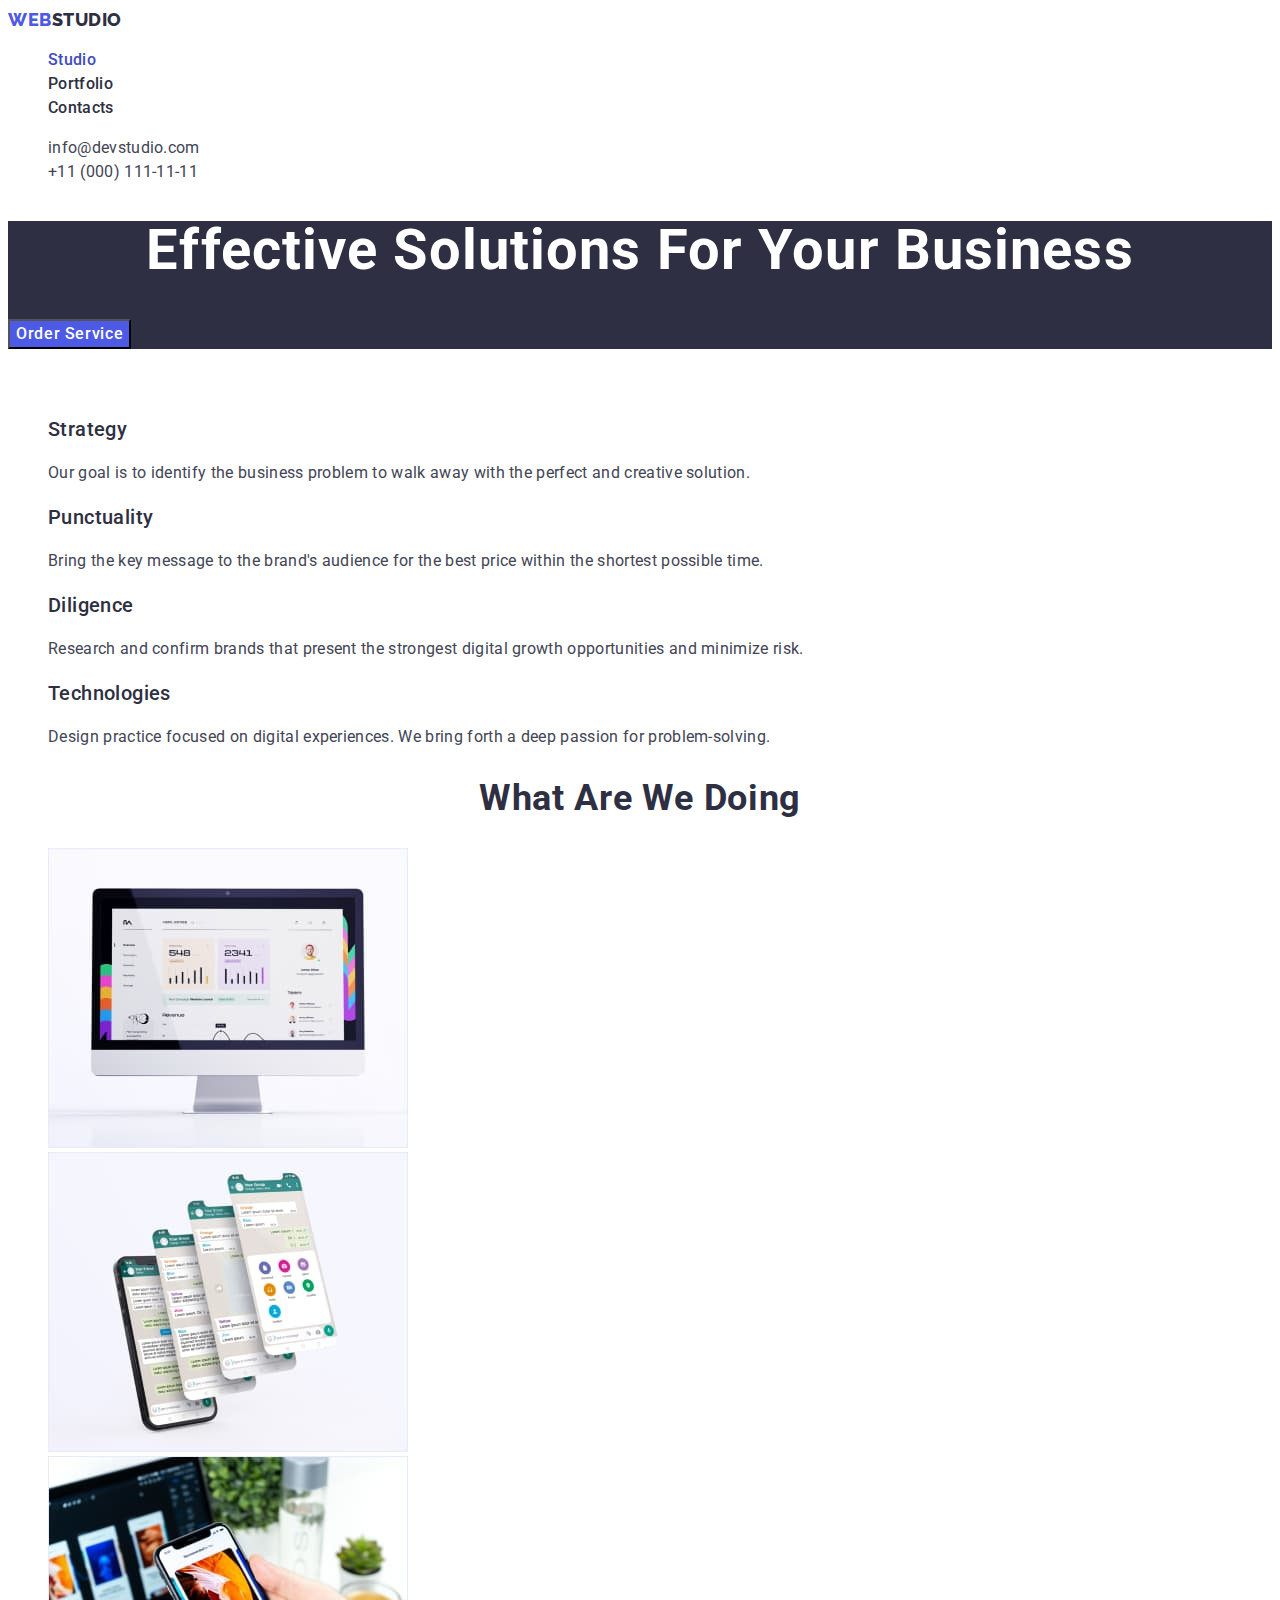
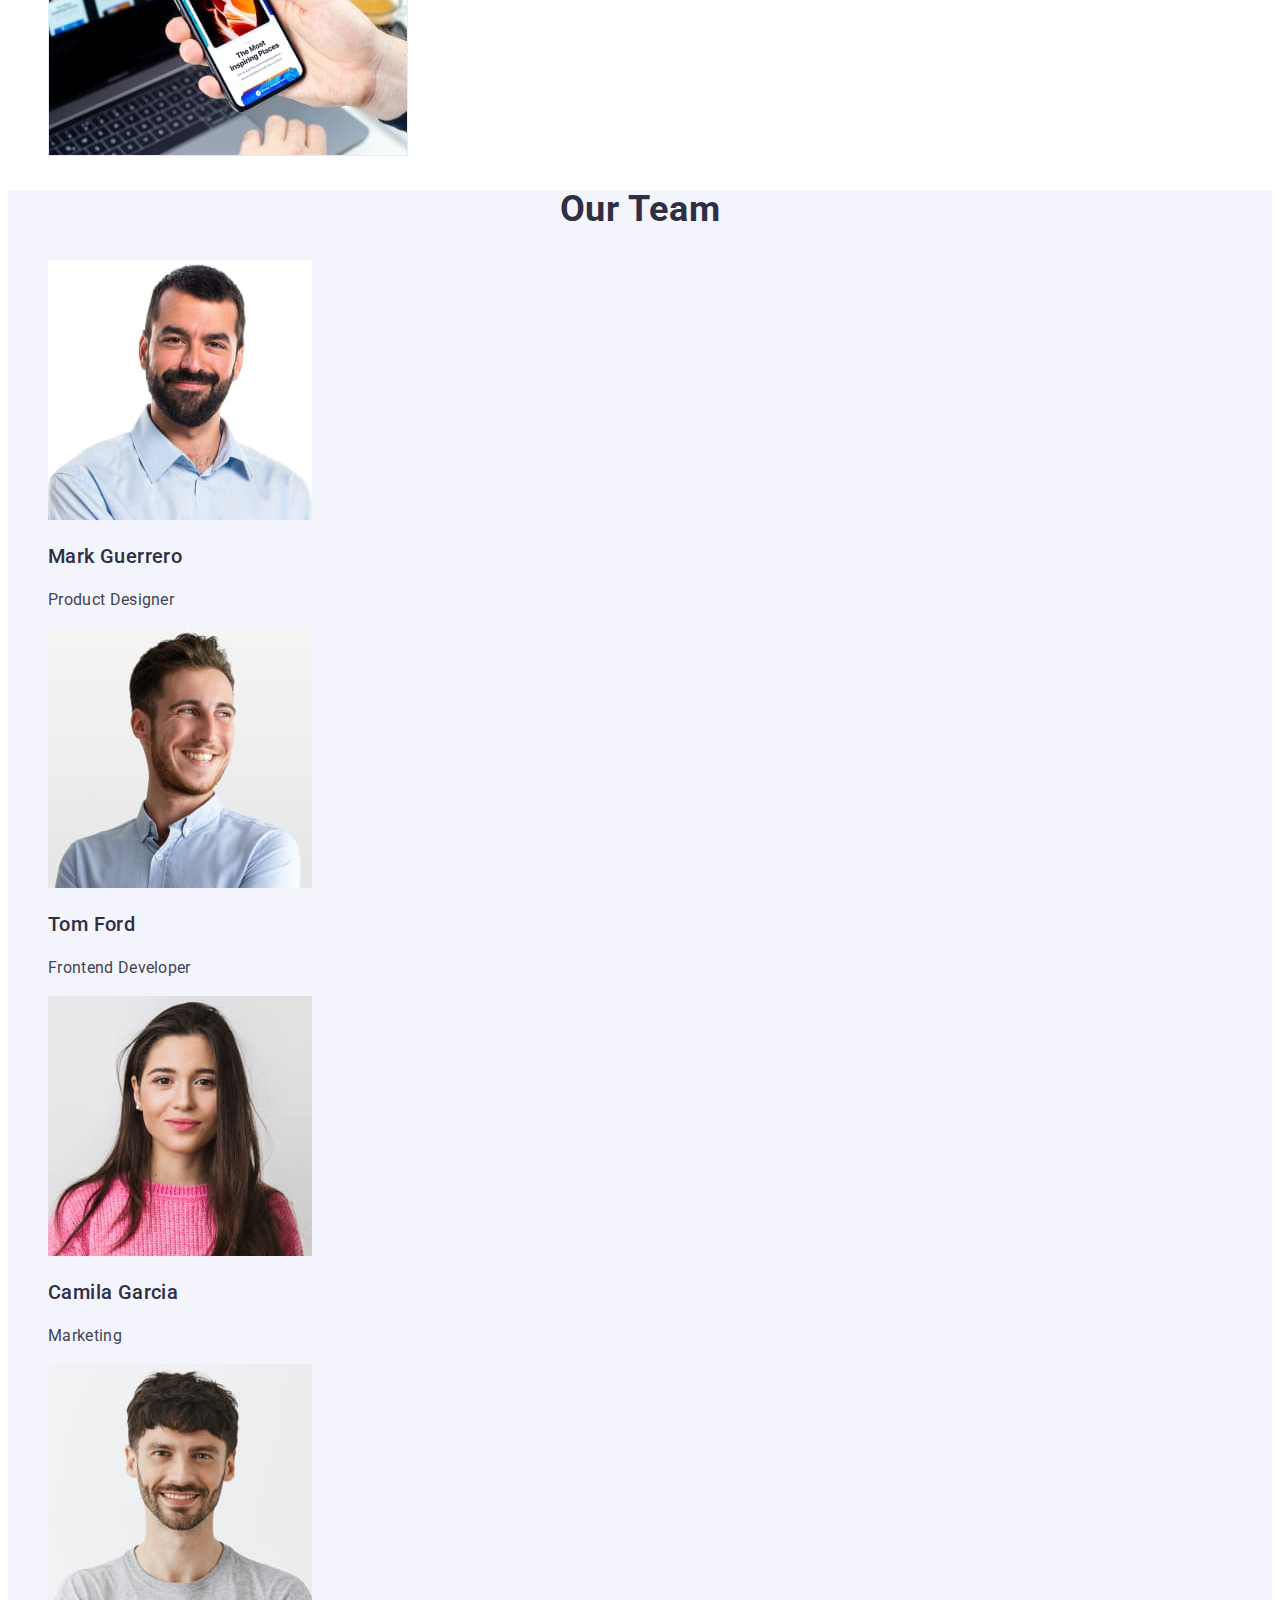
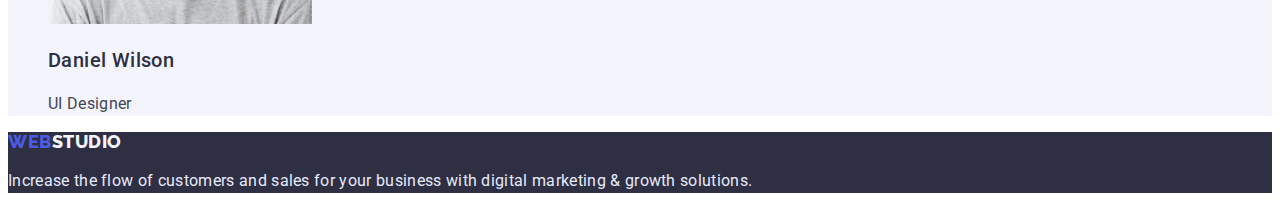
<file: index.html>
<!DOCTYPE html>
<html lang="en">
<head>
    <meta charset="UTF-8">
    <meta http-equiv="X-UA-Compatible" content="IE=edge">
    <meta name="viewport" content="width=, initial-scale=1.0">
    <title>WebStudio</title>
    <link rel="preconnect" href="https://fonts.googleapis.com">
    <link rel="preconnect" href="https://fonts.gstatic.com" crossorigin>
    <link href="https://fonts.googleapis.com/css2?family=Raleway:wght@800&family=Roboto:wght@400;500;700&display=swap" rel="stylesheet">
    <link rel="stylesheet" href="./css/styles.css">
</head>
<body>
 
    <!--Header-->
    <header class="page-header">
        <nav class="page-nav">
            <a class="logo-link link" href="./index.html">Web<span class="theme-light">Studio</span> </a>
                  
            <ul class="menu list">
                <li class="menu-item">
                    <a class="menu-link link current" href="">Studio</a>
                </li>
                <li class="menu-item">
                    <a class="menu-link link" href="./portfolio.html">Portfolio</a>                    
                </li>
                <li class="menu-item">
                    <a class="menu-link link" href="">Contacts</a>                    
                </li>
            </ul>
        </nav>
        
        <address>
            <ul class="contact-list list">
                <li class="contact-list-item">
                    <a class="contact-list-link link" href="mailto:info@devstudio.com">info@devstudio.com</a>
                </li>
                <li class="contact-list-item">
                    <a class="contact-list-link link" href="tel:+110001111111">+11 (000) 111-11-11</a>
                </li>
            </ul>   
        </address>
            
    </header>
    
    <main>
        <!--Hero-->
        <section class="hero style">
            <h1 class="main-title">Effective Solutions for Your Business</h1>
            <button class="modal-btn" type="button">Order Service</button>            
        </section>
        
        <!--Features-->
        <section class="features">
            <h2 class="name">Features</h2>

            <ul class="features-list list">
                <li>
                    <h3 class="subtitle">Strategy</h3>
                    <p class="description">Our goal is to identify the business problem to walk away with the perfect and creative solution. </p>
                </li>
                          
                <li>
                    <h3 class="subtitle">Punctuality</h3>
                    <p class="description">Bring the key message to the brand's audience for the best price within the shortest possible time. </p>
                </li>
            
                <li>
                    <h3 class="subtitle">Diligence</h3>
                    <p class="description">Research and confirm brands that present the strongest digital growth opportunities and minimize risk. </p>
                </li>
            
            
                <li>
                    <h3 class="subtitle">Technologies</h3>
                    <p class="description">Design practice focused on digital experiences. We bring forth a deep passion for problem-solving.</p>
                </li>
            </ul>
        </section>

        <!-- What are we doing -->

        <section class="products">
            <h2 class="section-title">What are we doing</h2>

            <ul class="products-list list">
                <li>
                    <img src="./images/img1.jpg" alt="Display" width="360" height="300">                    
                </li>

                <li>
                    <img src="./images/img2.jpg" alt="Phone screens" width="360" height="300">
                </li>

                <li>
                    <img src="./images/img3.jpg" alt="Smartphone" width="360" height="300">
                </li>
            </ul>    
                  
        </section>
        
        
        <!--Our Team-->
        <section class="team bg">
            <h2 class="section-title">Our Team</h2>

            <ul class="team-list list">
                <li class="team-list-item">
                    <img src="./images/team-img1.jpg" alt="Photo Mark Guerrero" width="264" height="260">
                    <h3 class="subtitle">Mark Guerrero</h3>
                    <p class="description">Product Designer</p>                    
                </li>
            
            
                <li class="team-list-item">
                    <img src="./images/team-img2.jpg" alt="Photo Tom Ford" width="264" height="260">
                    <h3 class="subtitle">Tom Ford </h3>
                    <p class="description">Frontend Developer</p>
                </li>
            
            
                <li class="team-list-item">
                    <img src="./images/team-img3.jpg" alt="Photo Camila Garcia" width="264" height="260">
                    <h3 class="subtitle">Camila Garcia</h3>
                    <p class="description">Marketing</p>                    
                </li>
            
            
                <li class="team-list-item">
                    <img src="./images/team-img4.jpg" alt="Photo Daniel Wilson" width="264" height="260">
                    <h3 class="subtitle">Daniel Wilson </h3>
                    <p class="description">UI Designer</p>                    
                </li>
            </ul>

        </section>

    </main>

    
    <!--Footer-->
    <footer class="style">
        <a class="logo-link size link" href="./index.html">Web<span class="theme-dark">Studio</span> </a>
        <p class="description dark">Increase the flow of customers and sales for your business with digital marketing & growth solutions.</p>

    </footer>
</body>
</html>
</file>
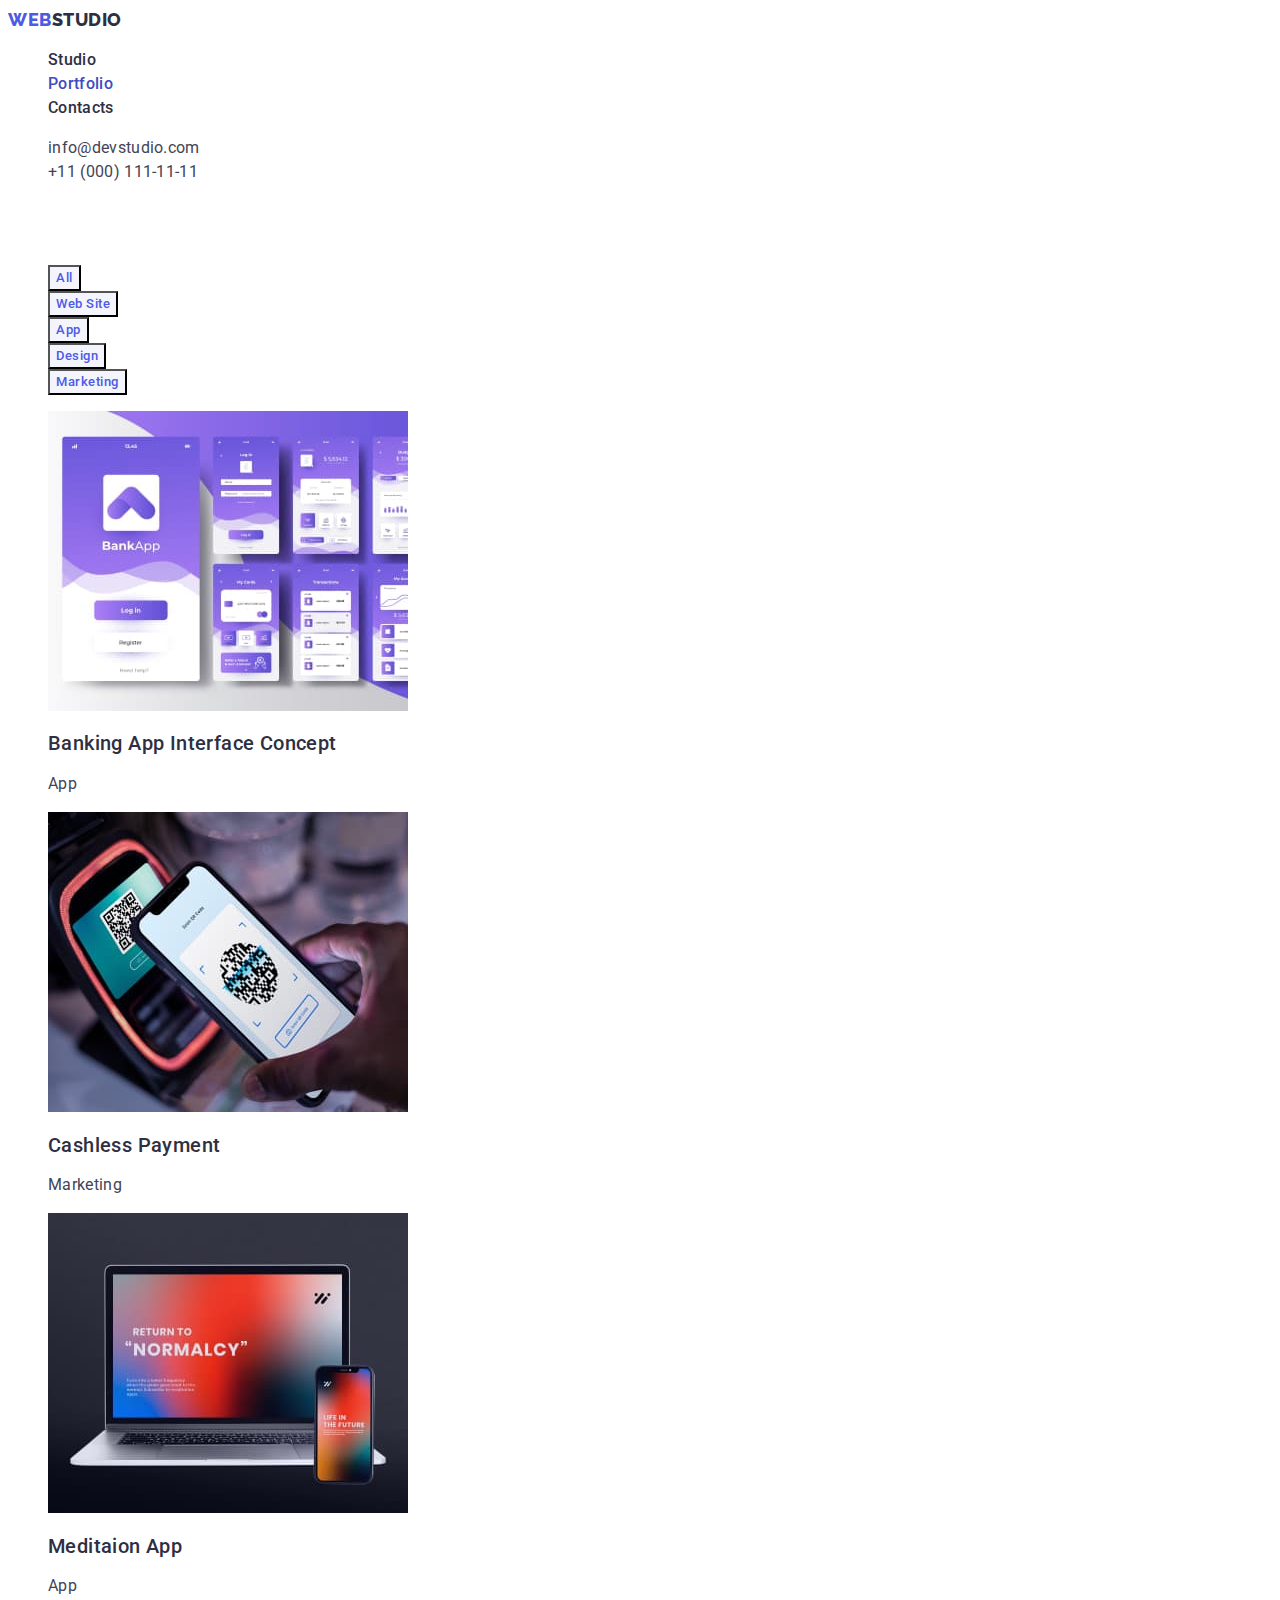
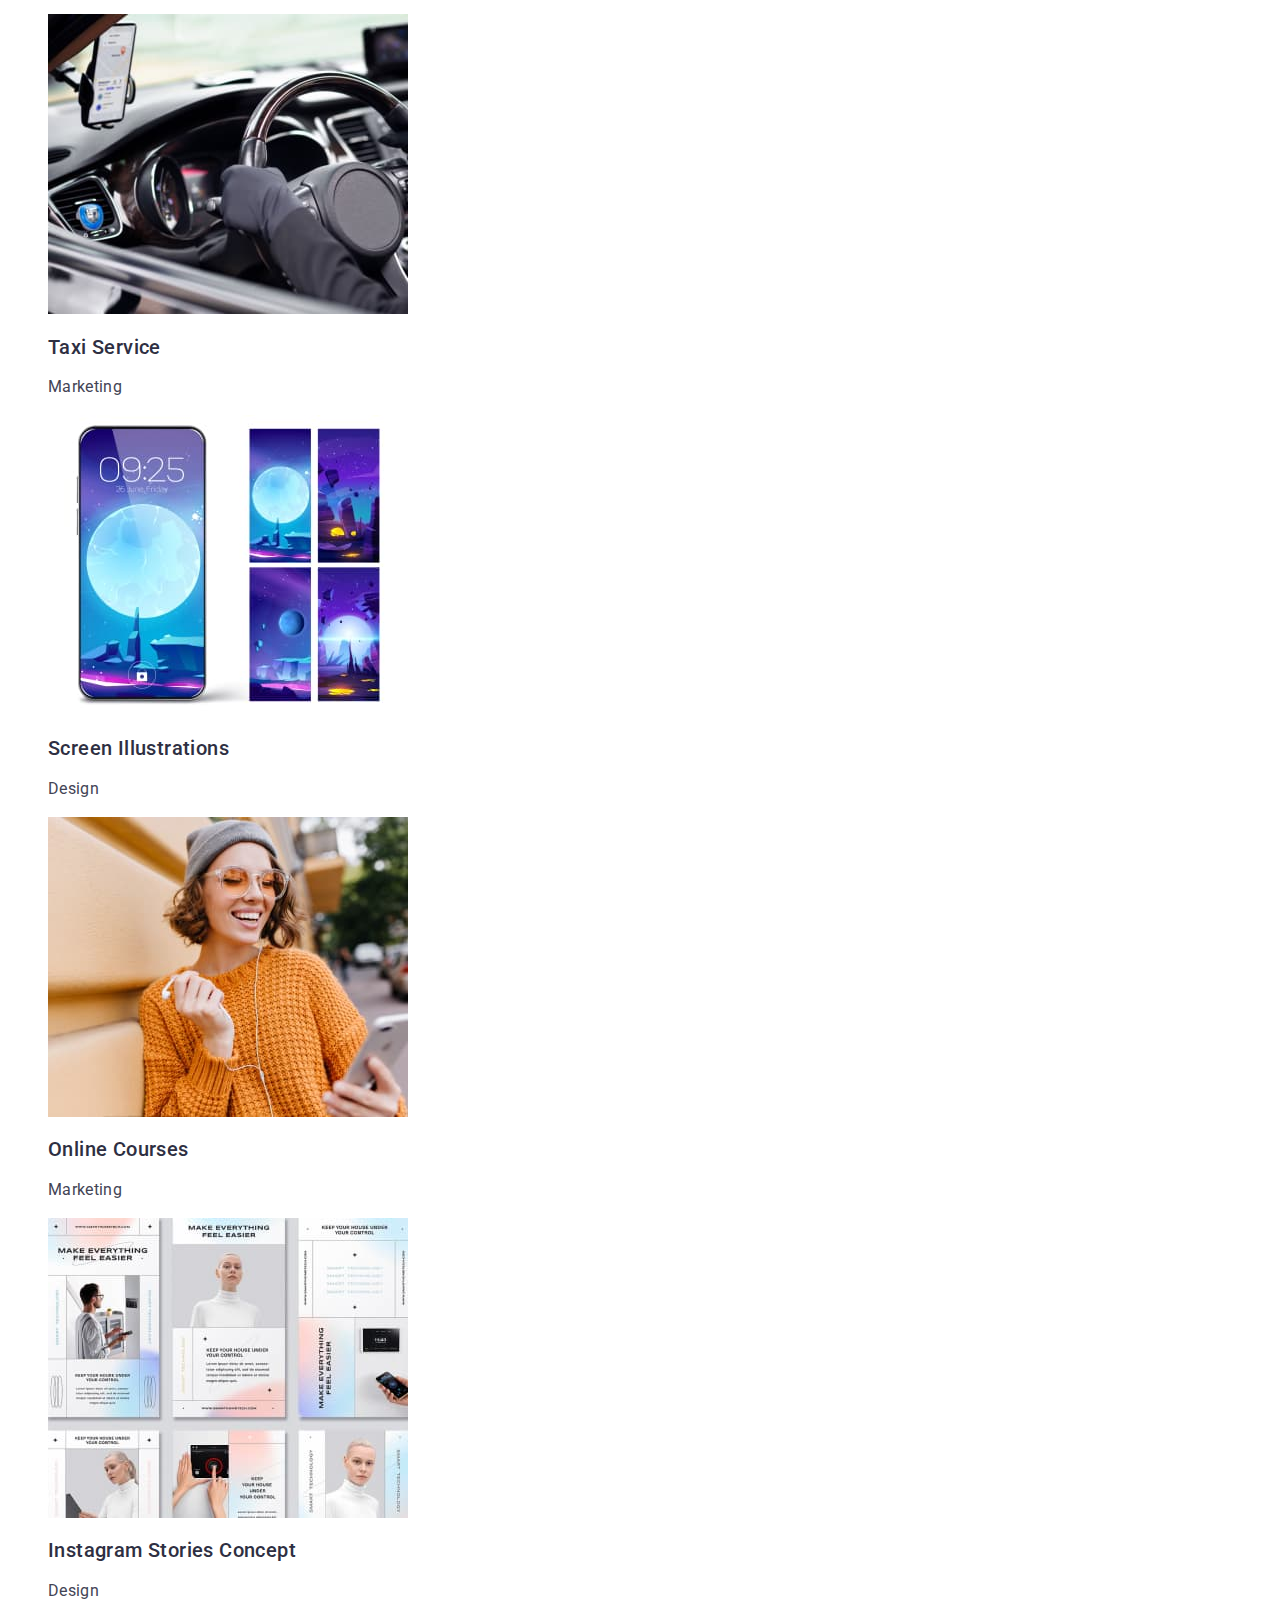
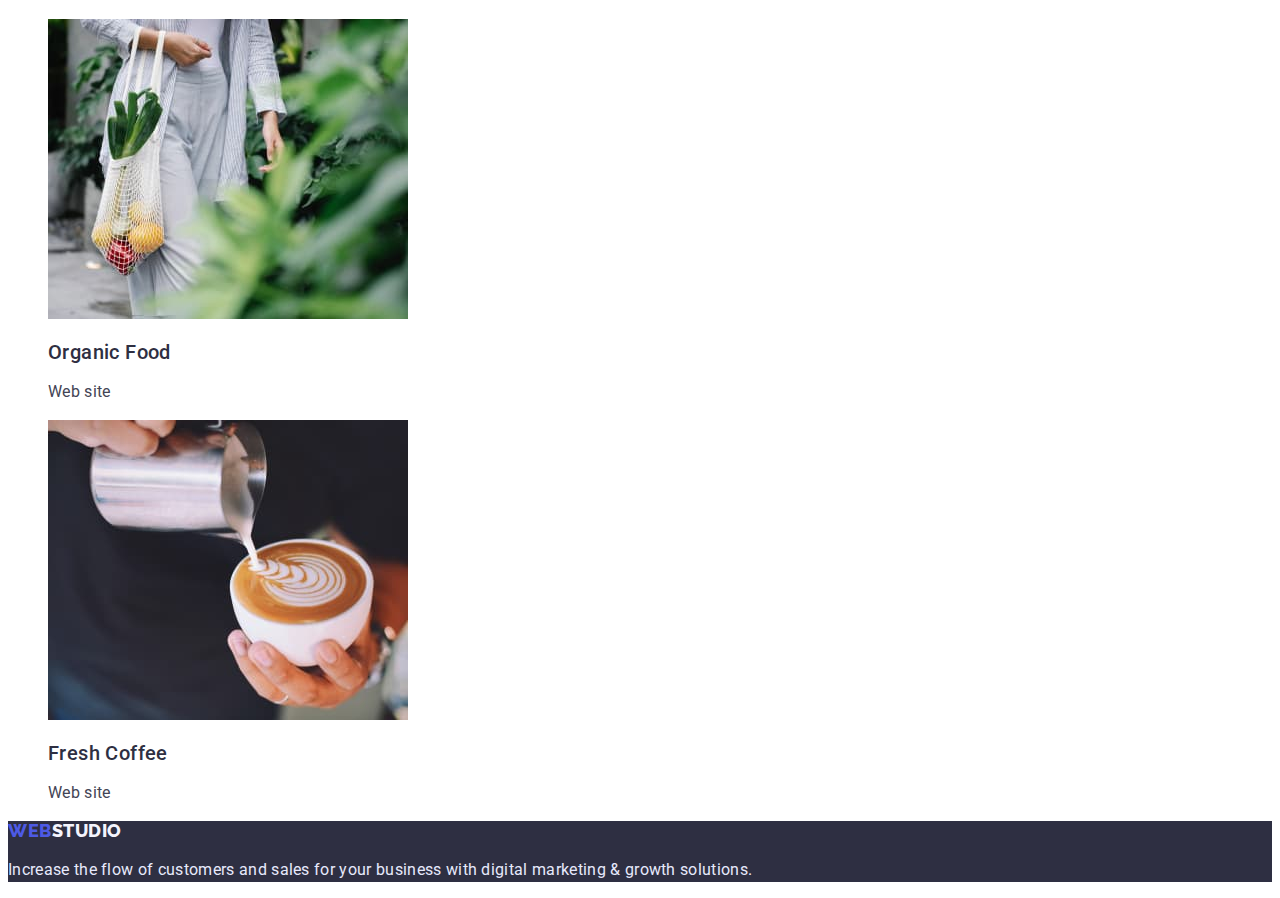
<file: portfolio.html>
<!DOCTYPE html>
<html lang="en">
<head>
    <meta charset="UTF-8">
    <meta http-equiv="X-UA-Compatible" content="IE=edge">
    <meta name="viewport" content="width=, initial-scale=1.0">
    <title>Portfolio</title>
    <link rel="preconnect" href="https://fonts.googleapis.com">
    <link rel="preconnect" href="https://fonts.gstatic.com" crossorigin>
    <link href="https://fonts.googleapis.com/css2?family=Raleway:wght@800&family=Roboto:wght@400;500;700&display=swap" rel="stylesheet">
    <link rel="stylesheet" href="./css/styles.css">
</head>
<body>
 
    <!--Header-->
    <header class="page-header">
        <nav class="page-nav">
            <a class="logo-link link" href="./index.html">Web<span class="theme-light" >Studio</span> </a>
                  
            <ul class="menu list">
                <li class="menu-item">
                    <a class="menu-link link" href="./index.html">Studio</a>
                </li>
                <li class="menu-item">
                    <a class="menu-link link current" href="">Portfolio</a>                    
                </li>
                <li class="menu-item">
                    <a class="menu-link link" href="">Contacts</a>                    
                </li>
            </ul>
        </nav>
        
        <address>
            <ul class="contact-list list">
                <li class="contact-list-item">
                    <a class="contact-list-link link" href="mailto:info@devstudio.com">info@devstudio.com</a>
                </li>
                <li class="contact-list-item">
                    <a class="contact-list-link link" href="tel:+110001111111">+11 (000) 111-11-11</a>
                </li>
            </ul>   
        </address>
        
     
    </header>
    
    <main>              
        <!--Projects-->
        <section class="projects">
            <h1 class="name">Projects</h1>

            

            <ul class="filter list">
                <li class="filter-item">
                    <button class="filter-btn" type="button">All</button>           
                </li>  

                <li class="filter-item">                    
                    <button class="filter-btn" type="button">Web Site</button>
                </li>
                 
                <li class="filter-item">
                    <button class="filter-btn" type="button">App</button>
                </li>
                
                <li class="filter-item">
                    <button class="filter-btn" type="button">Design</button>
                </li>

                <li class="filter-item">
                    <button class="filter-btn" type="button">Marketing</button>
                </li>
            </ul>



            <ul class="project-list list">
                <li class="project-list-item">
                    <a class="project-link link" href="">
                        <img src="./images/project1.jpg" alt="Photo Banking App" width="360" height="300">
                        <h2 class="subtitle">Banking App Interface Concept</h2>
                        <p class="description">App</p>  
                    </a>                 
                </li>
            
            
                <li class="project-list-item">
                    <a class="project-link link" href="">
                        <img src="./images/project2.jpg" alt="Photo Cashless Payment" width="360" height="300">
                        <h2 class="subtitle">Cashless Payment</h2>
                        <p class="description">Marketing</p>
                    </a>
                    
                </li>
            
            
                <li class="project-list-item">
                    <a class="project-link link" href="">
                        <img src="./images/project3.jpg" alt="Photo Meditaion App" width="360" height="300">
                        <h2 class="subtitle">Meditaion App</h2>
                        <p class="description">App</p>
                    </a>
                                        
                </li>
            
            
                <li class="project-list-item">
                    <a class="project-link link" href="">
                        <img src="./images/project4.jpg" alt="Photo Taxi Service" width="360" height="300">
                        <h2 class="subtitle">Taxi Service</h2>
                        <p class="description">Marketing</p> 
                    </a>
                                       
                </li>

                <li class="project-list-item">
                    <a class="project-link link" href="">
                        <img src="./images/project5.jpg" alt="Photo Screen Illustrations" width="360" height="300">
                        <h2 class="subtitle">Screen Illustrations</h2>
                        <p class="description">Design</p>    
                    </a>                                     
                </li>

                <li class="project-list-item">
                    <a class="project-link link" href="">
                        <img src="./images/project6.jpg" alt="Photo Online Courses" width="360" height="300">
                        <h2 class="subtitle">Online Courses</h2>
                        <p class="description">Marketing</p> 
                    </a>                                       
                </li>

                <li class="project-list-item">
                    <a class="project-link link" href="">
                        <img src="./images/project7.jpg" alt="Photo Instagram Stories Concept" width="360" height="300">
                        <h2 class="subtitle">Instagram Stories Concept</h2>
                        <p class="description">Design</p>
                    </a>                                        
                </li>

                <li class="project-list-item">
                    <a class="project-link link" href="">
                        <img src="./images/project8.jpg" alt="Photo Organic Food" width="360" height="300">
                        <h2 class="subtitle">Organic Food</h2>
                        <p class="description">Web site</p>  
                    </a>                                                           
                </li>

                <li class="project-list-item">
                    <a class="project-link link" href="">
                        <img src="./images/project9.jpg" alt="Photo Fresh Coffee" width="360" height="300">
                        <h2 class="subtitle">Fresh Coffee</h2>
                        <p class="description">Web site</p>     
                    </a>                                       
                </li>
                
            </ul>
 
        </section>     
       
    </main>

    
    <!--Footer-->
    <footer class="style">
        <a class="logo-link size link" href="./index.html">Web<span class="theme-dark">Studio</span> </a>
        <p class="description dark">Increase the flow of customers and sales for your business with digital marketing & growth solutions.</p>

    </footer>
</body>
</html>
</file>
<file: css/styles.css>
:root {
    --primary-font: 'Roboto', sans-serif; 
    --primary-font-size: 16px;  
    --primary-text-color: #434455;   
    --secondary-text-color: #2E2F42;    
    --primary-text-color-theme-dark: #E7E9FC;  
    --secondary-text-color-theme-dark: #FFFFFF;
    --primary-logo-text-color: #4D5AE5;
    --logo-text-color-theme-light: #2E2F42;
    --logo-text-color-theme-dark: #F4F4FD;    
    --accent-color: #404BBF;
    --button-color: #4D5AE5;
    --secondary-button-color: #F4F4FD;
    --primary-bg-color: #FFFFFF;
    --secondary-bg-color: #2E2F42;
    --third-bg-color: #F4F4FD;
}

.list {
    list-style: none;
}

.link {
    text-decoration: none;
}

body {
    font-family: var(--primary-font);
    background-color: var(--primary-bg-color);
    color: var(--primary-text-color);
    font-size: var(--primary-font-size);    
}


/* ================== Components ======================= */

.logo-link {
    font-family: 'Raleway', sans-serif;
    font-weight: 800;
    font-size: 18px;
    line-height: 1.33;
    letter-spacing: 0.03em;
    text-transform: uppercase;
    color: var(--primary-logo-text-color);
}

.modal-btn {
    font-family: inherit;
    font-weight: 500;
    font-size: 16px;
    line-height: 1.5;
    align-items: center;
    letter-spacing: 0.04em;
    background-color: var(--button-color);
    color: var(--secondary-text-color-theme-dark);
    cursor: pointer;
}

.modal-btn:hover,
.modal-btn:focus {
    background-color: var(--accent-color);
}

.subtitle {
    font-weight: 500;
    font-size: 20px;
    line-height: 1.2;
    letter-spacing: 0.02em;
    color: var(--secondary-text-color);
}

.description {
    line-height: 1.5;
    letter-spacing: 0.02em;
    color: var(--primary-text-color);
}

.section-title {
    font-weight: 700;
    font-size: 36px;
    line-height: 1.11;
    text-align: center;
    letter-spacing: 0.02em;
    text-transform: capitalize;
    color: var(--secondary-text-color);
}
/* =================== /Component ====================== */

/* CТИЛІ index.html */

/* ====================== Header ======================= */

.theme-light {
    color: var(--logo-text-color-theme-light);
}

.menu-link {
    font-weight: 500;
    line-height: 1.5;
    letter-spacing: 0.02em;
    color: var(--secondary-text-color);
}

.menu-link:hover,
.menu-link:focus {
    color: var(--accent-color);
}

.current {
    color: var(--accent-color);
}

.contact-list-link {
    font-style: normal;
    line-height: 1.5;
    letter-spacing: 0.02em;
    color: var(--primary-text-color);
}

.contact-list-link:hover,
.contact-list-link:focus {
    color: var(--accent-color);
}

/* ========================== /Header ===================== */

/* ============================= Hero ===================== */

.style {
    background-color: var(--secondary-bg-color);
}

.main-title {
    font-weight: 700;
    font-size: 56px;
    line-height: 1.07;
    text-align: center;
    letter-spacing: 0.02em;
    text-transform: capitalize;
    color: var(--secondary-text-color-theme-dark);
}

/* ============================ /Hero ====================== */

/* =========================== Features ==================== */

.name {
    opacity: 0;
}

/* =========================== /Features =================== */

/* ============================ Products =================== */

/* ============================ /Products ================== */

/* =============================== Team ==================== */

.bg {
    background-color: var(--third-bg-color);
}

/* =============================== /Team =================== */

/* ============================= Footer ==================== */

.theme-dark {
    color: var(--logo-text-color-theme-dark);
}

.size {
    line-height: 1.16;
}

.dark {
    color: var(--primary-text-color-theme-dark);
}

/* =========================== /Footer ===================== */


/* CТИЛІ portfolio.html */

.filter-btn {
    font-family: inherit;
    font-weight: 500;
    line-height: 1.5;
    letter-spacing: 0.04em; 
    cursor: pointer;   
    background-color: var(--secondary-button-color);
    color: var(--button-color)         
}

.filter-btn:hover,
.filter-btn:focus {
    background-color: var(--accent-color);
    color: var(--secondary-text-color-theme-dark)
}
</file>
